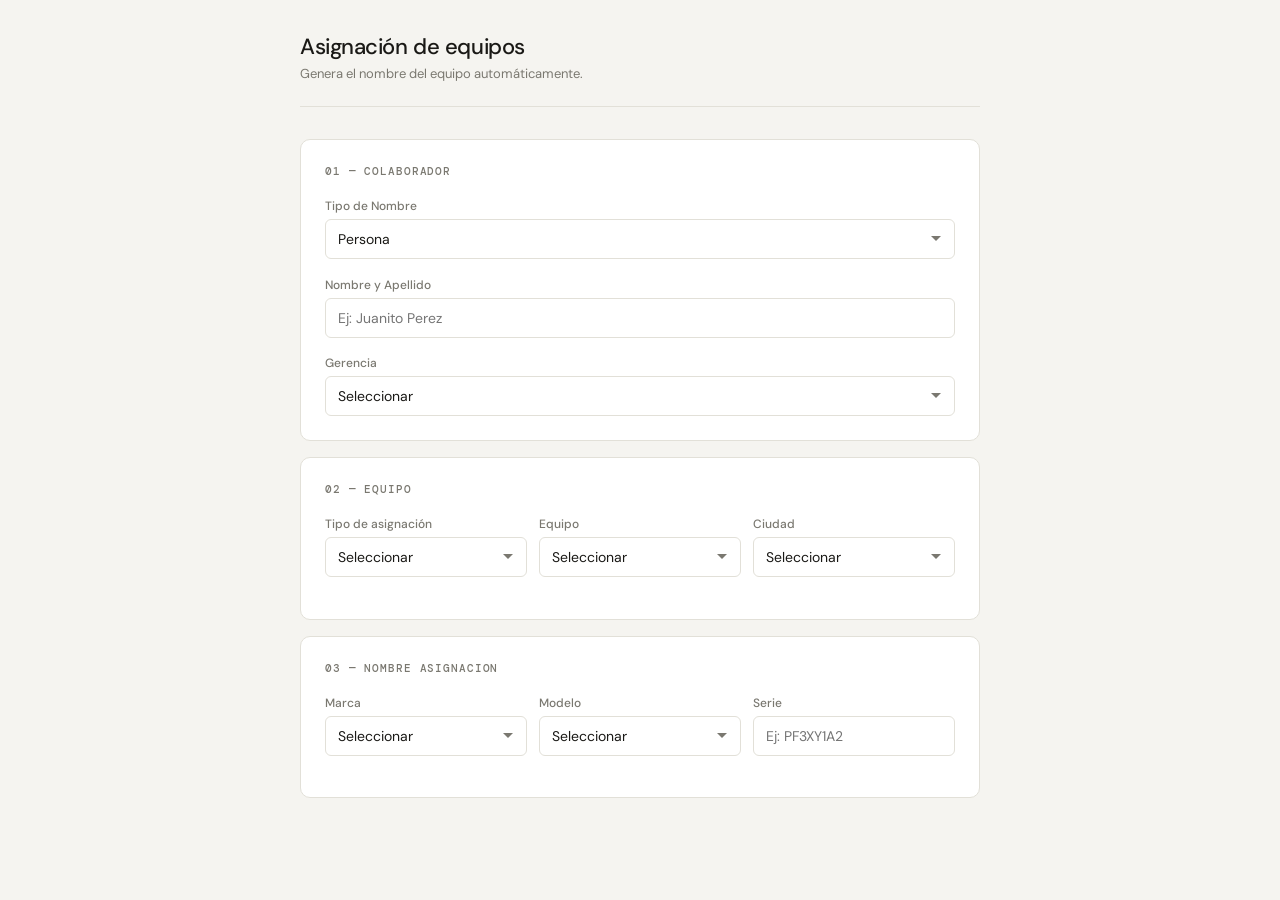
<file: index.html>
<!DOCTYPE html>
<html lang="es">

<head>
  <meta charset="UTF-8" />
  <meta name="viewport" content="width=device-width, initial-scale=1.0" />
  <title>Asignación de equipos</title>
  <link
    href="https://fonts.googleapis.com/css2?family=DM+Mono:wght@400;500&family=DM+Sans:wght@300;400;500&display=swap"
    rel="stylesheet" />
  <link rel="stylesheet" href="css/style.css">
</head>

<body>
  <div class="page">
    <header>
      <h1>Asignación de equipos</h1>
      <p>Genera el nombre del equipo automáticamente.</p>
    </header>

    <div class="card">
      <p class="card-label">01 — Colaborador</p>

      <!-- Modo -->
      <div class="field">
        <label>Tipo de Nombre</label>
        <select id="modo" onchange="onModoChange()">
          <option value="NOMINAL">Persona</option>
          <option value="GENERICO">Genérico</option>
        </select>
      </div>

      <!-- Nombre (modo Nominal) -->
      <div class="field" id="campo-nombre">
        <label>Nombre y Apellido</label>
        <input type="text" id="nombre" placeholder="Ej: Juanito Perez" oninput="calcular()" />
      </div>

      <!-- Genérico (modo Genérico) -->
      <div class="field" id="campo-generico" style="display:none;">
        <label>Área</label>
        <select id="generico" onchange="calcular()">
          <option value="">Seleccionar</option>
        </select>
      </div>

      <!-- Gerencia -->
      <div class="field">
        <label>Gerencia</label>
        <select id="gerencia" onchange="calcular()">
          <option value="">Seleccionar</option>
        </select>
      </div>

    </div>

    <div class="card">
      <p class="card-label">02 — Equipo</p>
      <div class="row3">
        <div class="field">
          <label>Tipo de asignación</label>
          <select id="tipo" onchange="calcular()"></select>
        </div>
        <div class="field">
          <label>Equipo</label>
          <select id="equipo" onchange="calcular(); calcularEquipo()"></select>
        </div>
        <div class="field">
          <label>Ciudad</label>
          <select id="ciudad" onchange="calcular()"></select>
        </div>
      </div>
    </div>
    <div class="card">
      <p class="card-label">03 — Nombre asignacion</p>

      <div class="row3" style="margin-top:12px;">
        <div class="field">
          <label>Marca</label>
          <select id="marca" onchange="onMarcaChange()">
            <option value="">Seleccionar</option>
          </select>
        </div>
        <div class="field">

          <div class="field">
            <label>Modelo</label>
            <select id="modelo" onchange="calcularEquipo()">
              <option value="">Seleccionar</option>
            </select>
          </div>
        </div>
        <div class="field">
          <label>Serie</label>
          <input type="text" id="serie" placeholder="Ej: PF3XY1A2" oninput="calcularEquipo()" />
        </div>
      </div>
    </div>
    <div class="result-card" id="result-card">
      <p class="result-label">Nombre generado</p>
      <p class="result-code" id="result-code">—</p>
      <div class="pills" id="pills"></div>
      <button class="copy-btn" id="copy-btn" onclick="copiar()">Copiar nombre</button>
    </div>
    <div class="result-card" id="result-card-equipo" style="margin-top:1rem;">
      <p class="result-label">Nombre de equipo</p>
      <p class="result-code" id="result-code-equipo">—</p>
      <div class="pills" id="pills-equipo"></div>
      <button class="copy-btn" id="copy-btn-equipo" onclick="copiarEquipo()">Copiar nombre</button>
    </div>
  </div>

  <script src="js/options.js"></script>
  <script src="js/function.js"></script>
  <script>
    inicializarSelects();
  </script>
</body>
</body>

</html>
</file>
<file: css/style.css>
*,
*::before,
*::after {
  box-sizing: border-box;
  margin: 0;
  padding: 0;
}
:root {
  --bg: #f5f4f0;
  --surface: #ffffff;
  --border: #e2e0d8;
  --text: #1a1916;
  --text-muted: #7a7870;
  --accent: #2a5cff;
  --success: #1a7a4a;
  --success-bg: #eaf5ef;
  --danger: #c0392b;
  --danger-bg: #fdf0ef;
  --warning: #996600;
  --warning-bg: #fff8e6;
  --mono: "DM Mono", monospace;
  --sans: "DM Sans", sans-serif;
  --radius: 10px;
  --radius-sm: 6px;
}
body {
  font-family: var(--sans);
  background: var(--bg);
  color: var(--text);
  min-height: 100vh;
  padding: 2rem 1rem 4rem;
  font-size: 15px;
}
.page {
  max-width: 680px;
  margin: 0 auto;
}
header {
  margin-bottom: 2rem;
  padding-bottom: 1.5rem;
  border-bottom: 1px solid var(--border);
}
header h1 {
  font-size: 22px;
  font-weight: 500;
  letter-spacing: -0.02em;
  margin-bottom: 4px;
}
header p {
  font-size: 13px;
  color: var(--text-muted);
}
.badge {
  display: inline-flex;
  align-items: center;
  gap: 5px;
  font-size: 11px;
  font-weight: 500;
  padding: 3px 10px;
  border-radius: 99px;
  margin-left: 10px;
  vertical-align: middle;
  font-family: var(--mono);
}
.badge.neutral {
  background: #ebebeb;
  color: var(--text-muted);
}
.badge.ok {
  background: var(--success-bg);
  color: var(--success);
}
.badge.err {
  background: var(--danger-bg);
  color: var(--danger);
}
.badge.loading {
  background: var(--warning-bg);
  color: var(--warning);
}
.dot {
  width: 6px;
  height: 6px;
  border-radius: 50%;
  background: currentColor;
  flex-shrink: 0;
}
.card {
  background: var(--surface);
  border: 1px solid var(--border);
  border-radius: var(--radius);
  padding: 1.5rem;
  margin-bottom: 1rem;
}
.card-label {
  font-size: 11px;
  font-weight: 500;
  text-transform: uppercase;
  letter-spacing: 0.08em;
  color: var(--text-muted);
  margin-bottom: 1.25rem;
  font-family: var(--mono);
}
.field {
  margin-bottom: 1.1rem;
}
.field:last-child {
  margin-bottom: 0;
}
.field label {
  display: block;
  font-size: 12px;
  color: var(--text-muted);
  margin-bottom: 5px;
  font-weight: 500;
}
.field input,
.field select {
  width: 100%;
  height: 40px;
  border: 1px solid var(--border);
  border-radius: var(--radius-sm);
  background: var(--surface);
  color: var(--text);
  font-family: var(--sans);
  font-size: 14px;
  padding: 0 12px;
  outline: none;
  transition: border-color 0.15s;
  appearance: none;
}
.field input:focus,
.field select:focus {
  border-color: var(--accent);
  box-shadow: 0 0 0 3px rgba(42, 92, 255, 0.08);
}
.field input[readonly] {
  background: var(--bg);
  color: var(--text-muted);
  cursor: default;
}
.field select {
  background-image: url("data:image/svg+xml,%3Csvg xmlns='http://www.w3.org/2000/svg' width='12' height='12' viewBox='0 0 12 12'%3E%3Cpath fill='%237a7870' d='M6 8L1 3h10z'/%3E%3C/svg%3E");
  background-repeat: no-repeat;
  background-position: right 12px center;
  padding-right: 32px;
}
.row2 {
  display: grid;
  grid-template-columns: 1fr 1fr;
  gap: 12px;
}
.row3 {
  display: grid;
  grid-template-columns: 1fr 1fr 1fr;
  gap: 12px;
}
.hint {
  font-size: 11px;
  margin-top: 5px;
  color: var(--text-muted);
  font-family: var(--mono);
}
.hint.err {
  color: var(--danger);
}
.hint.ok {
  color: var(--success);
}
.debug-box {
  background: #1a1916;
  color: #a8ff78;
  font-family: var(--mono);
  font-size: 11px;
  padding: 12px;
  border-radius: var(--radius-sm);
  margin-top: 8px;
  line-height: 1.6;
  display: none;
}
.debug-box.visible {
  display: block;
}
.result-card {
  background: var(--text);
  border-radius: var(--radius);
  padding: 1.5rem;
  margin-top: 0.5rem;
  display: none;
}
.result-card.visible {
  display: block;
}
.result-label {
  font-size: 11px;
  font-weight: 500;
  text-transform: uppercase;
  letter-spacing: 0.08em;
  color: rgba(255, 255, 255, 0.45);
  margin-bottom: 8px;
  font-family: var(--mono);
}
.result-code {
  font-family: var(--mono);
  font-size: 32px;
  font-weight: 500;
  color: #fff;
  letter-spacing: 0.06em;
  margin-bottom: 1rem;
  word-break: break-all;
}
.pills {
  display: flex;
  flex-wrap: wrap;
  gap: 6px;
  margin-bottom: 1.25rem;
}
.pill {
  font-size: 11px;
  padding: 4px 9px;
  border-radius: 99px;
  background: rgba(255, 255, 255, 0.1);
  color: rgba(255, 255, 255, 0.6);
  font-family: var(--mono);
}
.pill b {
  color: #fff;
  font-weight: 500;
}
.copy-btn {
  background: rgba(255, 255, 255, 0.12);
  border: 1px solid rgba(255, 255, 255, 0.2);
  border-radius: var(--radius-sm);
  color: #fff;
  font-family: var(--sans);
  font-size: 13px;
  padding: 8px 18px;
  cursor: pointer;
  transition: background 0.15s;
}
.copy-btn:hover {
  background: rgba(255, 255, 255, 0.2);
}
.copy-btn.done {
  background: rgba(26, 122, 74, 0.4);
  border-color: rgba(26, 122, 74, 0.5);
}
@media (max-width: 480px) {
  .row2,
  .row3 {
    grid-template-columns: 1fr;
  }
}

.autocomplete-wrap {
  position: relative;
}
.autocomplete-list {
  position: absolute;
  top: calc(100% + 4px);
  left: 0;
  right: 0;
  background: #fff;
  border: 1px solid #e2e0d8;
  border-radius: 8px;
  max-height: 220px;
  overflow-y: auto;
  z-index: 100;
  box-shadow: 0 4px 16px rgba(0, 0, 0, 0.08);
  display: none;
}
.autocomplete-list.open {
  display: block;
}
.autocomplete-item {
  padding: 9px 14px;
  font-size: 13px;
  font-family: "DM Mono", monospace;
  cursor: pointer;
  border-bottom: 1px solid #f0ede6;
  display: flex;
  gap: 12px;
  align-items: baseline;
}
.autocomplete-item:last-child {
  border-bottom: none;
}
.autocomplete-item:hover,
.autocomplete-item.active {
  background: #f5f4f0;
}
.ac-ceco {
  font-weight: 500;
  color: #1a1916;
  min-width: 120px;
}
.ac-desc {
  color: #7a7870;
  font-size: 11px;
  font-family: "DM Sans", sans-serif;
  white-space: nowrap;
  overflow: hidden;
  text-overflow: ellipsis;
}
.ac-match {
  color: #2a5cff;
}
</file>
